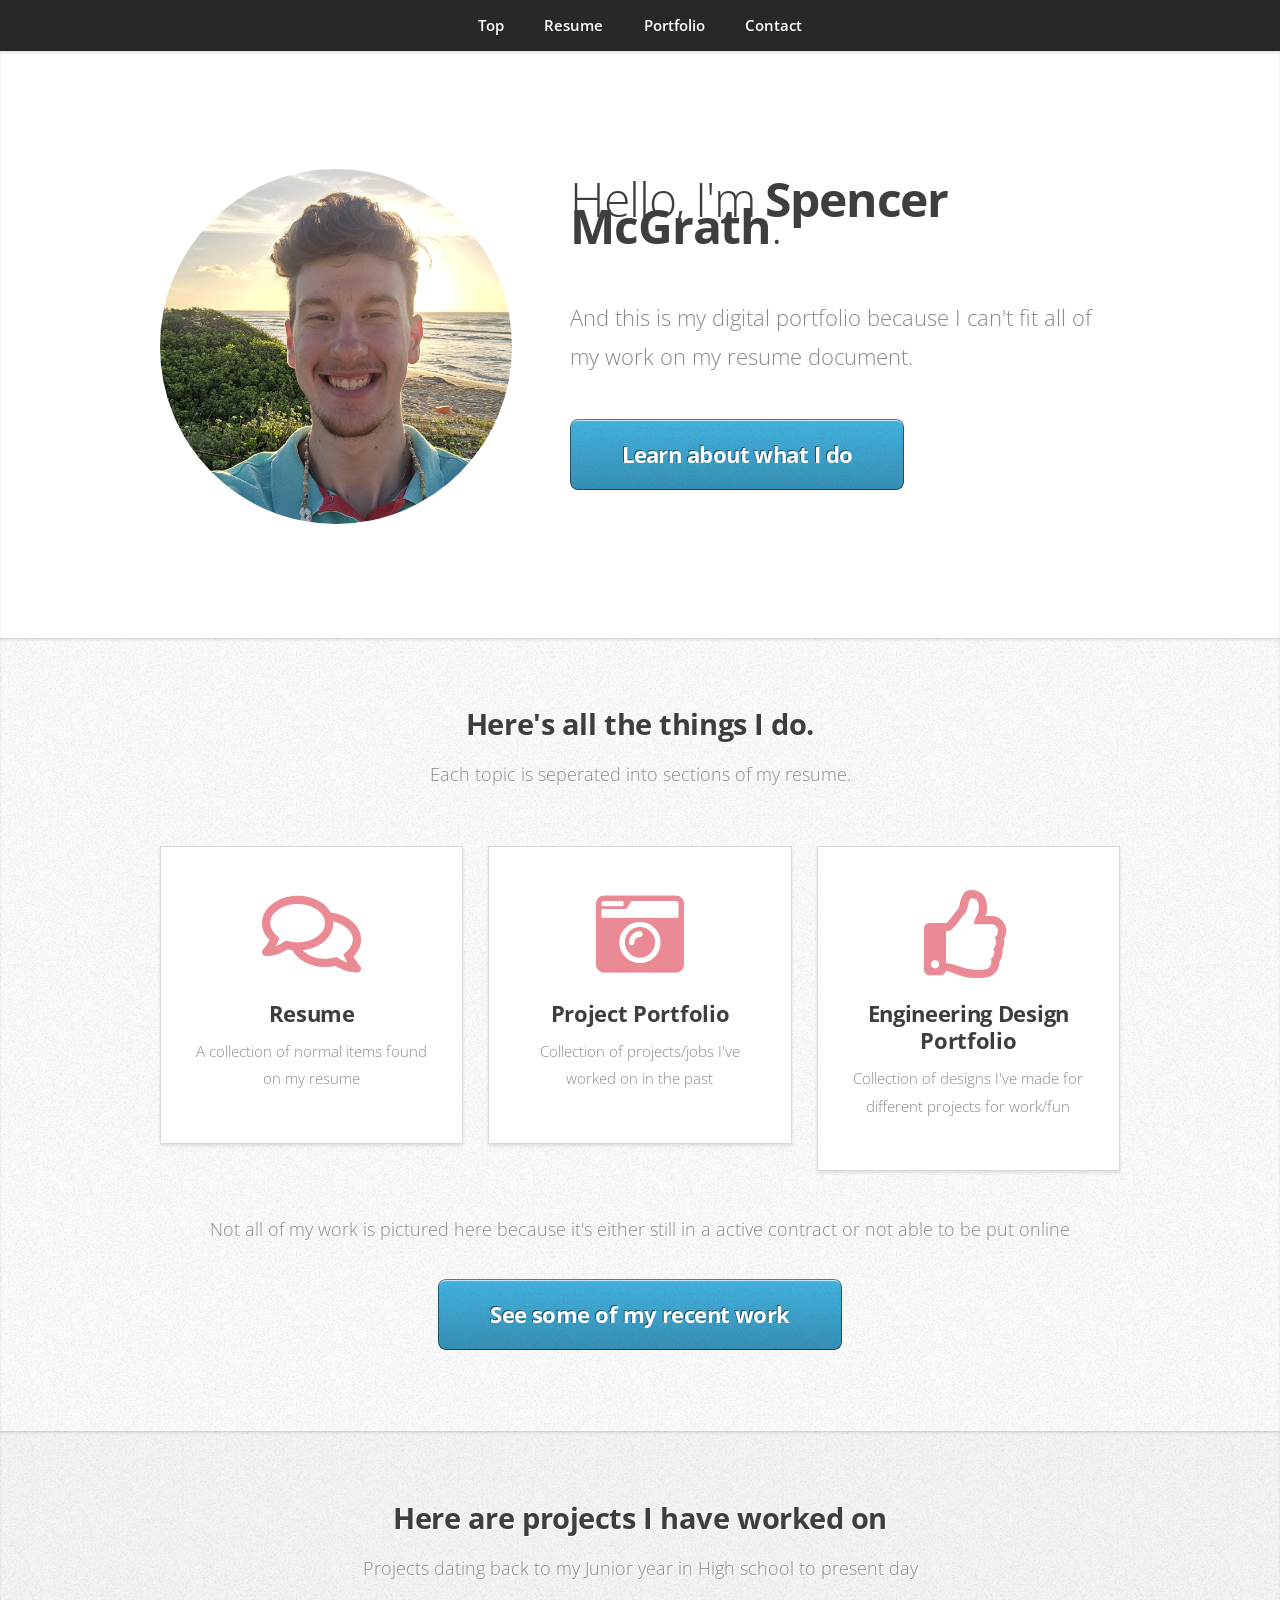
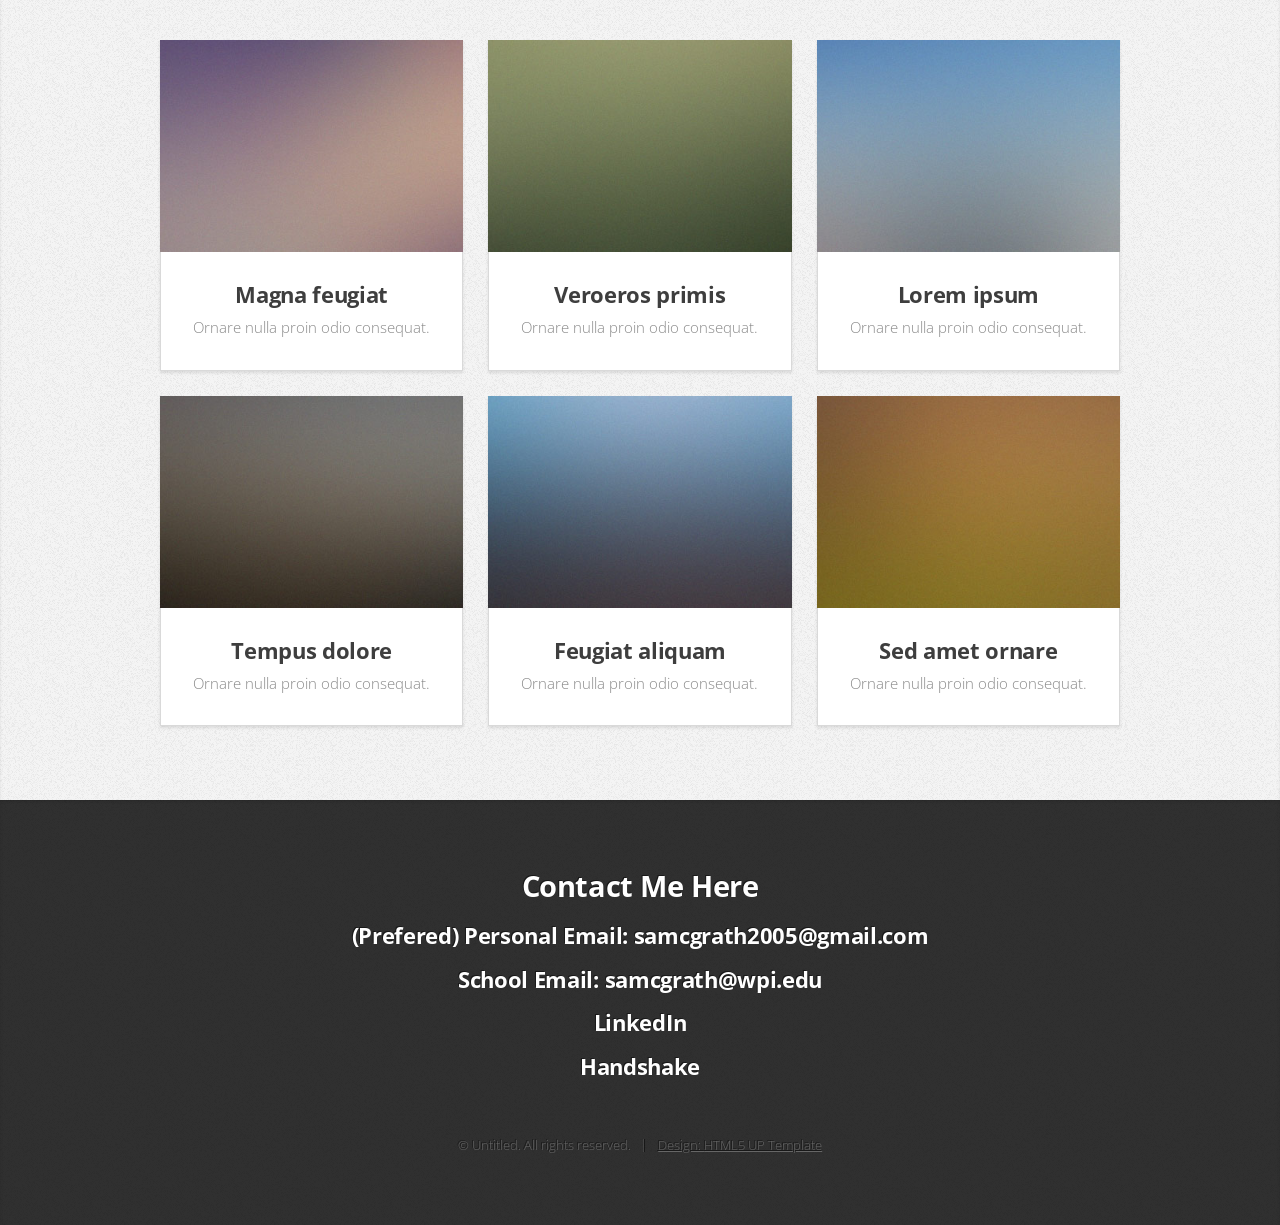
<file: index.html>
<!DOCTYPE HTML>
<!--
	Miniport by HTML5 UP
	html5up.net | @ajlkn
	Free for personal and commercial use under the CCA 3.0 license (html5up.net/license)
-->
<html>
	<head>
		<title>Spencer McGrath Portfolio</title>
		<meta charset="utf-8" />
		<meta name="viewport" content="width=device-width, initial-scale=1, user-scalable=no" />
		<link rel="stylesheet" href="assets/css/main.css" />
	</head>
	<body class="is-preload">

		<!-- Nav -->
			<nav id="nav">
				<ul class="container">
					<li><a href="#top">Top</a></li>
					<li><a href="docs/resume.html">Resume</a></li>
					<li><a href="docs/projects.html">Portfolio</a></li>
					<li><a href="#contact">Contact</a></li>
				</ul>
			</nav>

		<!-- Home -->
			<article id="top" class="wrapper style1">
				<div class="container">
					<div class="row">
						<div class="col-4 col-5-large col-12-medium">
							<span class="image featured"><img src="images/headshot.jpg" alt="" /></span>
						</div>
						<div class="col-8 col-7-large col-12-medium">
							<header>
								<h1>Hello, I'm <strong>Spencer McGrath</strong>.</h1>
							</header>
							<p>And this is my digital portfolio because I can't fit all of my work on my resume document.</p>
							<a href="#work" class="button large scrolly">Learn about what I do</a>
						</div>
					</div>
				</div>
			</article>

		<!-- Work -->
			<article id="work" class="wrapper style2">
				<div class="container">
					<header>
						<h2>Here's all the things I do.</h2>
						<p>Each topic is seperated into sections of my resume</section>.</p>
					</header>
					<div class="row aln-center">
						<div class="col-4 col-6-medium col-12-small">
							<section class="box style1">
								<span class="icon featured fa-comments"></span>
								<h3><a href="docs/resume.html">Resume</a></h3>
								<p>A collection of normal items found on my resume</p>
							</section>
						</div>
						<div class="col-4 col-6-medium col-12-small">
							<section class="box style1">
								<span class="icon solid featured fa-camera-retro"></span>
								<h3><a href="docs/projects.html">Project Portfolio</a></h3>
								<p>Collection of projects/jobs I've worked on in the past</p>
							</section>
						</div>
						<div class="col-4 col-6-medium col-12-small">
							<section class="box style1">
								<span class="icon featured fa-thumbs-up"></span>
								<h3><a href="docs/designs.html">Engineering Design Portfolio</a></h3>
								<p>Collection of designs I've made for different projects for work/fun</p>
							</section>
						</div>
					</div>
					<footer>
						<p>Not all of my work is pictured here because it's either still in a active contract or not able to be put online</p>
						<a href="#portfolio" class="button large scrolly">See some of my recent work</a>
					</footer>
				</div>
			</article>

		<!-- Portfolio -->
			
			<article id="portfolio" class="wrapper style3">
				<div class="container">
					<header>
						<h2>Here are projects I have worked on</h2>
						<p>Projects dating back to my Junior year in High school to present day</p>
					</header>
					<div class="row">
						<div class="col-4 col-6-medium col-12-small">
							<article class="box style2">
								<a href="#" class="image featured"><img src="images/pic01.jpg" alt="" /></a>
								<h3><a href="#">Magna feugiat</a></h3>
								<p>Ornare nulla proin odio consequat.</p>
							</article>
						</div>
						<div class="col-4 col-6-medium col-12-small">
							<article class="box style2">
								<a href="#" class="image featured"><img src="images/pic02.jpg" alt="" /></a>
								<h3><a href="#">Veroeros primis</a></h3>
								<p>Ornare nulla proin odio consequat.</p>
							</article>
						</div>
						<div class="col-4 col-6-medium col-12-small">
							<article class="box style2">
								<a href="#" class="image featured"><img src="images/pic03.jpg" alt="" /></a>
								<h3><a href="#">Lorem ipsum</a></h3>
								<p>Ornare nulla proin odio consequat.</p>
							</article>
						</div>
						<div class="col-4 col-6-medium col-12-small">
							<article class="box style2">
								<a href="#" class="image featured"><img src="images/pic04.jpg" alt="" /></a>
								<h3><a href="#">Tempus dolore</a></h3>
								<p>Ornare nulla proin odio consequat.</p>
							</article>
						</div>
						<div class="col-4 col-6-medium col-12-small">
							<article class="box style2">
								<a href="#" class="image featured"><img src="images/pic05.jpg" alt="" /></a>
								<h3><a href="#">Feugiat aliquam</a></h3>
								<p>Ornare nulla proin odio consequat.</p>
							</article>
						</div>
						<div class="col-4 col-6-medium col-12-small">
							<article class="box style2">
								<a href="#" class="image featured"><img src="images/pic06.jpg" alt="" /></a>
								<h3><a href="#">Sed amet ornare</a></h3>
								<p>Ornare nulla proin odio consequat.</p>
							</article>
						</div>
					</div>
				</div>
			</article>
		

		<!-- Contact -->
			<article id="contact" class="wrapper style4">
				<div class="container medium">
					<header>
						<h2>Contact Me Here</h2>
						<h3>(Prefered) Personal Email: <a href="mailto:samcgrath2005@gmail.com">samcgrath2005@gmail.com</h3>
						<h3>School Email: <a href="mailto:samcgrath@wpi.edu">samcgrath@wpi.edu</h3>
						<h3><a href="https://www.linkedin.com/in/spencer-mcgrath-bb4b75246/"> LinkedIn</h3>
						<h3>Handshake<a href="https://wpi.joinhandshake.com/profiles/spencermcgrath"></h3>
					</header>
					<!-- <div class="row">
						<div class="col-12">
							<form method="post" action="#">
								<div class="row">
									<div class="col-6 col-12-small">
										<input type="text" name="name" id="name" placeholder="Name" />
									</div>
									<div class="col-6 col-12-small">
										<input type="text" name="email" id="email" placeholder="Email" />
									</div>
									<div class="col-12">
										<input type="text" name="subject" id="subject" placeholder="Subject" />
									</div>
									<div class="col-12">
										<textarea name="message" id="message" placeholder="Message"></textarea>
									</div>
									<div class="col-12">
										<ul class="actions">
											<li><input type="submit" value="Send Message" /></li>
											<li><input type="reset" value="Clear Form" class="alt" /></li>
										</ul>
									</div>
								</div>
							</form>
						</div> -->
						<!-- <div class="col-12">
							<hr />
							<h3>Find me on ...</h3>
							<ul class="social">
								<li><a href="#" class="icon brands fa-twitter"><span class="label">Twitter</span></a></li>
								<li><a href="#" class="icon brands fa-facebook-f"><span class="label">Facebook</span></a></li>
								<li><a href="#" class="icon brands fa-dribbble"><span class="label">Dribbble</span></a></li>
								<li><a href="#" class="icon brands fa-linkedin-in"><span class="label">LinkedIn</span></a></li>
								<li><a href="#" class="icon brands fa-tumblr"><span class="label">Tumblr</span></a></li>
								<li><a href="#" class="icon brands fa-google-plus"><span class="label">Google+</span></a></li>
								<li><a href="#" class="icon brands fa-github"><span class="label">Github</span></a></li>
								<!--
								<li><a href="#" class="icon solid fa-rss"><span>RSS</span></a></li>
								<li><a href="#" class="icon brands fa-instagram"><span>Instagram</span></a></li>
								<li><a href="#" class="icon brands fa-foursquare"><span>Foursquare</span></a></li>
								<li><a href="#" class="icon brands fa-skype"><span>Skype</span></a></li>
								<li><a href="#" class="icon brands fa-soundcloud"><span>Soundcloud</span></a></li>
								<li><a href="#" class="icon brands fa-youtube"><span>YouTube</span></a></li>
								<li><a href="#" class="icon brands fa-blogger"><span>Blogger</span></a></li>
								<li><a href="#" class="icon brands fa-flickr"><span>Flickr</span></a></li>
								<li><a href="#" class="icon brands fa-vimeo"><span>Vimeo</span></a></li>
								 </ul>
							<hr />
						</div> --> 
					</div>
					<footer>
						<ul id="copyright">
							<li>&copy; Untitled. All rights reserved.</li><li>Design: <a href="http://html5up.net">HTML5 UP Template</a></li>
						</ul>
					</footer>
				</div>
			</article>

		<!-- Scripts -->
			<script src="assets/js/jquery.min.js"></script>
			<script src="assets/js/jquery.scrolly.min.js"></script>
			<script src="assets/js/browser.min.js"></script>
			<script src="assets/js/breakpoints.min.js"></script>
			<script src="assets/js/util.js"></script>
			<script src="assets/js/main.js"></script>

	</body>
</html>
</file>
<file: assets/css/main.css>
@import url("https://fonts.googleapis.com/css?family=Open+Sans:300,300italic,600,600italic,700");
@import url("fontawesome-all.min.css");

/*
	Miniport by HTML5 UP
	html5up.net | @ajlkn
	Free for personal and commercial use under the CCA 3.0 license (html5up.net/license)
*/

html, body, div, span, applet, object,
iframe, h1, h2, h3, h4, h5, h6, p, blockquote,
pre, a, abbr, acronym, address, big, cite,
code, del, dfn, em, img, ins, kbd, q, s, samp,
small, strike, strong, sub, sup, tt, var, b,
u, i, center, dl, dt, dd, ol, ul, li, fieldset,
form, label, legend, table, caption, tbody,
tfoot, thead, tr, th, td, article, aside,
canvas, details, embed, figure, figcaption,
footer, header, hgroup, menu, nav, output, ruby,
section, summary, time, mark, audio, video {
	margin: 0;
	padding: 0;
	border: 0;
	font-size: 100%;
	font: inherit;
	vertical-align: baseline;}

article, aside, details, figcaption, figure,
footer, header, hgroup, menu, nav, section {
	display: block;}

body {
	line-height: 1;
}

ol, ul {
	list-style: none;
}

blockquote, q {
	quotes: none;
}

	blockquote:before, blockquote:after, q:before, q:after {
		content: '';
		content: none;
	}

table {
	border-collapse: collapse;
	border-spacing: 0;
}

body {
	-webkit-text-size-adjust: none;
}

mark {
	background-color: transparent;
	color: inherit;
}

input::-moz-focus-inner {
	border: 0;
	padding: 0;
}

input, select, textarea {
	-moz-appearance: none;
	-webkit-appearance: none;
	-ms-appearance: none;
	appearance: none;
}

/* Basic */

	html {
		box-sizing: border-box;
	}

	*, *:before, *:after {
		box-sizing: inherit;
	}

	body {
		padding-top: 3.5em;
	}

		body.is-preload *, body.is-preload *:before, body.is-preload *:after {
			-moz-animation: none !important;
			-webkit-animation: none !important;
			-ms-animation: none !important;
			animation: none !important;
			-moz-transition: none !important;
			-webkit-transition: none !important;
			-ms-transition: none !important;
			transition: none !important;
		}

	body, input, textarea, select {
		font-family: 'Open Sans', sans-serif;
		line-height: 1.85em;
		color: #888;
		font-weight: 300;
		font-size: 13pt;
	}

	a {
		-moz-transition: color .2s ease-in-out;
		-webkit-transition: color .2s ease-in-out;
		-ms-transition: color .2s ease-in-out;
		transition: color .2s ease-in-out;
		color: #43B3E0;
		text-decoration: underline;
	}

		a:hover {
			color: #43bff0 !important;
		}

		a img {
			border: 0;
		}

	b, strong {
		font-weight: 600;
		color: #3e3e3e;
	}

	i, em {
		font-style: italic;
	}

	sub {
		position: relative;
		top: 0.5em;
		font-size: 0.8em;
	}

	sup {
		position: relative;
		top: -0.5em;
		font-size: 0.8em;
	}

	blockquote {
		border-left: solid 0.75em #eee;
		padding: 1em 0 1em 1.5em;
		font-style: italic;
	}

	h1, h2, h3, h4, h5, h6 {
		color: #3e3e3e;
		margin: 0 0 0.75em 0;
	}

	h1 a, h2 a, h3 a, h4 a, h5 a, h6 a {
		text-decoration: none;
		color: inherit;
	}

	h2, h3, h4, h5, h6 {
		font-weight: 700;
	}

	h1 {
		font-size: 3.25em;
		letter-spacing: -0.025em;
		font-weight: 300;
	}

		h1 strong {
			font-weight: 700;
		}

	h2 {
		font-size: 2em;
		letter-spacing: -0.015em;
	}

	h3 {
		font-size: 1.5em;
		letter-spacing: -0.015em;
	}

	em, i {
		font-style: italic;
	}

	br.clear {
		clear: both;
	}

	hr {
		border: 0;
		border-top: solid 1px #444;
		border-top-color: rgba(0, 0, 0, 0.35);
		box-shadow: 0px 1px 0px 0px rgba(255, 255, 255, 0.1);
		height: 1px;
		margin: 3em 0;
	}

	p, ul, ol, dl, table {
		margin-bottom: 2em;
	}

	header {
		margin: 0 0 3em 0;
	}

		header > p {
			font-size: 1.25em;
			margin: 0;
		}

	footer {
		margin: 3em 0 0 0;
	}

		footer > p {
			font-size: 1.25em;
		}

/* Container */

	.container {
		margin: 0 auto;
		max-width: calc(100% - 50px);
		width: 1200px;
	}

		.container.medium {
			width: 900px;
		}

		@media screen and (max-width: 1680px) {

			.container {
				width: 1200px;
			}

				.container.medium {
					width: 900px;
				}

		}

		@media screen and (max-width: 1280px) {

			.container {
				width: 960px;
			}

				.container.medium {
					width: 720px;
				}

		}

		@media screen and (max-width: 980px) {

			.container {
				width: 100%;
			}

				.container.medium {
					width: 75%;
				}

		}

		@media screen and (max-width: 736px) {

			.container {
				width: 100%;
				max-width: calc(100% - 30px);
			}

				.container.medium {
					width: 100%;
				}

		}

/* Row */

	.row {
		display: flex;
		flex-wrap: wrap;
		box-sizing: border-box;
		align-items: stretch;
	}

		.row > * {
			box-sizing: border-box;
		}

		.row.gtr-uniform > * > :last-child {
			margin-bottom: 0;
		}

		.row.aln-left {
			justify-content: flex-start;
		}

		.row.aln-center {
			justify-content: center;
		}

		.row.aln-right {
			justify-content: flex-end;
		}

		.row.aln-top {
			align-items: flex-start;
		}

		.row.aln-middle {
			align-items: center;
		}

		.row.aln-bottom {
			align-items: flex-end;
		}

		.row > .imp {
			order: -1;
		}

		.row > .col-1 {
			width: 8.33333%;
		}

		.row > .off-1 {
			margin-left: 8.33333%;
		}

		.row > .col-2 {
			width: 16.66667%;
		}

		.row > .off-2 {
			margin-left: 16.66667%;
		}

		.row > .col-3 {
			width: 25%;
		}

		.row > .off-3 {
			margin-left: 25%;
		}

		.row > .col-4 {
			width: 33.33333%;
		}

		.row > .off-4 {
			margin-left: 33.33333%;
		}

		.row > .col-5 {
			width: 41.66667%;
		}

		.row > .off-5 {
			margin-left: 41.66667%;
		}

		.row > .col-6 {
			width: 50%;
		}

		.row > .off-6 {
			margin-left: 50%;
		}

		.row > .col-7 {
			width: 58.33333%;
		}

		.row > .off-7 {
			margin-left: 58.33333%;
		}

		.row > .col-8 {
			width: 66.66667%;
		}

		.row > .off-8 {
			margin-left: 66.66667%;
		}

		.row > .col-9 {
			width: 75%;
		}

		.row > .off-9 {
			margin-left: 75%;
		}

		.row > .col-10 {
			width: 83.33333%;
		}

		.row > .off-10 {
			margin-left: 83.33333%;
		}

		.row > .col-11 {
			width: 91.66667%;
		}

		.row > .off-11 {
			margin-left: 91.66667%;
		}

		.row > .col-12 {
			width: 100%;
		}

		.row > .off-12 {
			margin-left: 100%;
		}

		.row.gtr-0 {
			margin-top: 0px;
			margin-left: 0px;
		}

			.row.gtr-0 > * {
				padding: 0px 0 0 0px;
			}

			.row.gtr-0.gtr-uniform {
				margin-top: 0px;
			}

				.row.gtr-0.gtr-uniform > * {
					padding-top: 0px;
				}

		.row.gtr-25 {
			margin-top: -6.25px;
			margin-left: -6.25px;
		}

			.row.gtr-25 > * {
				padding: 6.25px 0 0 6.25px;
			}

			.row.gtr-25.gtr-uniform {
				margin-top: -6.25px;
			}

				.row.gtr-25.gtr-uniform > * {
					padding-top: 6.25px;
				}

		.row.gtr-50 {
			margin-top: -12.5px;
			margin-left: -12.5px;
		}

			.row.gtr-50 > * {
				padding: 12.5px 0 0 12.5px;
			}

			.row.gtr-50.gtr-uniform {
				margin-top: -12.5px;
			}

				.row.gtr-50.gtr-uniform > * {
					padding-top: 12.5px;
				}

		.row {
			margin-top: -25px;
			margin-left: -25px;
		}

			.row > * {
				padding: 25px 0 0 25px;
			}

			.row.gtr-uniform {
				margin-top: -25px;
			}

				.row.gtr-uniform > * {
					padding-top: 25px;
				}

		.row.gtr-150 {
			margin-top: -37.5px;
			margin-left: -37.5px;
		}

			.row.gtr-150 > * {
				padding: 37.5px 0 0 37.5px;
			}

			.row.gtr-150.gtr-uniform {
				margin-top: -37.5px;
			}

				.row.gtr-150.gtr-uniform > * {
					padding-top: 37.5px;
				}

		.row.gtr-200 {
			margin-top: -50px;
			margin-left: -50px;
		}

			.row.gtr-200 > * {
				padding: 50px 0 0 50px;
			}

			.row.gtr-200.gtr-uniform {
				margin-top: -50px;
			}

				.row.gtr-200.gtr-uniform > * {
					padding-top: 50px;
				}

		@media screen and (max-width: 1680px) {

			.row {
				display: flex;
				flex-wrap: wrap;
				box-sizing: border-box;
				align-items: stretch;
			}

				.row > * {
					box-sizing: border-box;
				}

				.row.gtr-uniform > * > :last-child {
					margin-bottom: 0;
				}

				.row.aln-left {
					justify-content: flex-start;
				}

				.row.aln-center {
					justify-content: center;
				}

				.row.aln-right {
					justify-content: flex-end;
				}

				.row.aln-top {
					align-items: flex-start;
				}

				.row.aln-middle {
					align-items: center;
				}

				.row.aln-bottom {
					align-items: flex-end;
				}

				.row > .imp-xlarge {
					order: -1;
				}

				.row > .col-1-xlarge {
					width: 8.33333%;
				}

				.row > .off-1-xlarge {
					margin-left: 8.33333%;
				}

				.row > .col-2-xlarge {
					width: 16.66667%;
				}

				.row > .off-2-xlarge {
					margin-left: 16.66667%;
				}

				.row > .col-3-xlarge {
					width: 25%;
				}

				.row > .off-3-xlarge {
					margin-left: 25%;
				}

				.row > .col-4-xlarge {
					width: 33.33333%;
				}

				.row > .off-4-xlarge {
					margin-left: 33.33333%;
				}

				.row > .col-5-xlarge {
					width: 41.66667%;
				}

				.row > .off-5-xlarge {
					margin-left: 41.66667%;
				}

				.row > .col-6-xlarge {
					width: 50%;
				}

				.row > .off-6-xlarge {
					margin-left: 50%;
				}

				.row > .col-7-xlarge {
					width: 58.33333%;
				}

				.row > .off-7-xlarge {
					margin-left: 58.33333%;
				}

				.row > .col-8-xlarge {
					width: 66.66667%;
				}

				.row > .off-8-xlarge {
					margin-left: 66.66667%;
				}

				.row > .col-9-xlarge {
					width: 75%;
				}

				.row > .off-9-xlarge {
					margin-left: 75%;
				}

				.row > .col-10-xlarge {
					width: 83.33333%;
				}

				.row > .off-10-xlarge {
					margin-left: 83.33333%;
				}

				.row > .col-11-xlarge {
					width: 91.66667%;
				}

				.row > .off-11-xlarge {
					margin-left: 91.66667%;
				}

				.row > .col-12-xlarge {
					width: 100%;
				}

				.row > .off-12-xlarge {
					margin-left: 100%;
				}

				.row.gtr-0 {
					margin-top: 0px;
					margin-left: 0px;
				}

					.row.gtr-0 > * {
						padding: 0px 0 0 0px;
					}

					.row.gtr-0.gtr-uniform {
						margin-top: 0px;
					}

						.row.gtr-0.gtr-uniform > * {
							padding-top: 0px;
						}

				.row.gtr-25 {
					margin-top: -6.25px;
					margin-left: -6.25px;
				}

					.row.gtr-25 > * {
						padding: 6.25px 0 0 6.25px;
					}

					.row.gtr-25.gtr-uniform {
						margin-top: -6.25px;
					}

						.row.gtr-25.gtr-uniform > * {
							padding-top: 6.25px;
						}

				.row.gtr-50 {
					margin-top: -12.5px;
					margin-left: -12.5px;
				}

					.row.gtr-50 > * {
						padding: 12.5px 0 0 12.5px;
					}

					.row.gtr-50.gtr-uniform {
						margin-top: -12.5px;
					}

						.row.gtr-50.gtr-uniform > * {
							padding-top: 12.5px;
						}

				.row {
					margin-top: -25px;
					margin-left: -25px;
				}

					.row > * {
						padding: 25px 0 0 25px;
					}

					.row.gtr-uniform {
						margin-top: -25px;
					}

						.row.gtr-uniform > * {
							padding-top: 25px;
						}

				.row.gtr-150 {
					margin-top: -37.5px;
					margin-left: -37.5px;
				}

					.row.gtr-150 > * {
						padding: 37.5px 0 0 37.5px;
					}

					.row.gtr-150.gtr-uniform {
						margin-top: -37.5px;
					}

						.row.gtr-150.gtr-uniform > * {
							padding-top: 37.5px;
						}

				.row.gtr-200 {
					margin-top: -50px;
					margin-left: -50px;
				}

					.row.gtr-200 > * {
						padding: 50px 0 0 50px;
					}

					.row.gtr-200.gtr-uniform {
						margin-top: -50px;
					}

						.row.gtr-200.gtr-uniform > * {
							padding-top: 50px;
						}

		}

		@media screen and (max-width: 1280px) {

			.row {
				display: flex;
				flex-wrap: wrap;
				box-sizing: border-box;
				align-items: stretch;
			}

				.row > * {
					box-sizing: border-box;
				}

				.row.gtr-uniform > * > :last-child {
					margin-bottom: 0;
				}

				.row.aln-left {
					justify-content: flex-start;
				}

				.row.aln-center {
					justify-content: center;
				}

				.row.aln-right {
					justify-content: flex-end;
				}

				.row.aln-top {
					align-items: flex-start;
				}

				.row.aln-middle {
					align-items: center;
				}

				.row.aln-bottom {
					align-items: flex-end;
				}

				.row > .imp-large {
					order: -1;
				}

				.row > .col-1-large {
					width: 8.33333%;
				}

				.row > .off-1-large {
					margin-left: 8.33333%;
				}

				.row > .col-2-large {
					width: 16.66667%;
				}

				.row > .off-2-large {
					margin-left: 16.66667%;
				}

				.row > .col-3-large {
					width: 25%;
				}

				.row > .off-3-large {
					margin-left: 25%;
				}

				.row > .col-4-large {
					width: 33.33333%;
				}

				.row > .off-4-large {
					margin-left: 33.33333%;
				}

				.row > .col-5-large {
					width: 41.66667%;
				}

				.row > .off-5-large {
					margin-left: 41.66667%;
				}

				.row > .col-6-large {
					width: 50%;
				}

				.row > .off-6-large {
					margin-left: 50%;
				}

				.row > .col-7-large {
					width: 58.33333%;
				}

				.row > .off-7-large {
					margin-left: 58.33333%;
				}

				.row > .col-8-large {
					width: 66.66667%;
				}

				.row > .off-8-large {
					margin-left: 66.66667%;
				}

				.row > .col-9-large {
					width: 75%;
				}

				.row > .off-9-large {
					margin-left: 75%;
				}

				.row > .col-10-large {
					width: 83.33333%;
				}

				.row > .off-10-large {
					margin-left: 83.33333%;
				}

				.row > .col-11-large {
					width: 91.66667%;
				}

				.row > .off-11-large {
					margin-left: 91.66667%;
				}

				.row > .col-12-large {
					width: 100%;
				}

				.row > .off-12-large {
					margin-left: 100%;
				}

				.row.gtr-0 {
					margin-top: 0px;
					margin-left: 0px;
				}

					.row.gtr-0 > * {
						padding: 0px 0 0 0px;
					}

					.row.gtr-0.gtr-uniform {
						margin-top: 0px;
					}

						.row.gtr-0.gtr-uniform > * {
							padding-top: 0px;
						}

				.row.gtr-25 {
					margin-top: -6.25px;
					margin-left: -6.25px;
				}

					.row.gtr-25 > * {
						padding: 6.25px 0 0 6.25px;
					}

					.row.gtr-25.gtr-uniform {
						margin-top: -6.25px;
					}

						.row.gtr-25.gtr-uniform > * {
							padding-top: 6.25px;
						}

				.row.gtr-50 {
					margin-top: -12.5px;
					margin-left: -12.5px;
				}

					.row.gtr-50 > * {
						padding: 12.5px 0 0 12.5px;
					}

					.row.gtr-50.gtr-uniform {
						margin-top: -12.5px;
					}

						.row.gtr-50.gtr-uniform > * {
							padding-top: 12.5px;
						}

				.row {
					margin-top: -25px;
					margin-left: -25px;
				}

					.row > * {
						padding: 25px 0 0 25px;
					}

					.row.gtr-uniform {
						margin-top: -25px;
					}

						.row.gtr-uniform > * {
							padding-top: 25px;
						}

				.row.gtr-150 {
					margin-top: -37.5px;
					margin-left: -37.5px;
				}

					.row.gtr-150 > * {
						padding: 37.5px 0 0 37.5px;
					}

					.row.gtr-150.gtr-uniform {
						margin-top: -37.5px;
					}

						.row.gtr-150.gtr-uniform > * {
							padding-top: 37.5px;
						}

				.row.gtr-200 {
					margin-top: -50px;
					margin-left: -50px;
				}

					.row.gtr-200 > * {
						padding: 50px 0 0 50px;
					}

					.row.gtr-200.gtr-uniform {
						margin-top: -50px;
					}

						.row.gtr-200.gtr-uniform > * {
							padding-top: 50px;
						}

		}

		@media screen and (max-width: 980px) {

			.row {
				display: flex;
				flex-wrap: wrap;
				box-sizing: border-box;
				align-items: stretch;
			}

				.row > * {
					box-sizing: border-box;
				}

				.row.gtr-uniform > * > :last-child {
					margin-bottom: 0;
				}

				.row.aln-left {
					justify-content: flex-start;
				}

				.row.aln-center {
					justify-content: center;
				}

				.row.aln-right {
					justify-content: flex-end;
				}

				.row.aln-top {
					align-items: flex-start;
				}

				.row.aln-middle {
					align-items: center;
				}

				.row.aln-bottom {
					align-items: flex-end;
				}

				.row > .imp-medium {
					order: -1;
				}

				.row > .col-1-medium {
					width: 8.33333%;
				}

				.row > .off-1-medium {
					margin-left: 8.33333%;
				}

				.row > .col-2-medium {
					width: 16.66667%;
				}

				.row > .off-2-medium {
					margin-left: 16.66667%;
				}

				.row > .col-3-medium {
					width: 25%;
				}

				.row > .off-3-medium {
					margin-left: 25%;
				}

				.row > .col-4-medium {
					width: 33.33333%;
				}

				.row > .off-4-medium {
					margin-left: 33.33333%;
				}

				.row > .col-5-medium {
					width: 41.66667%;
				}

				.row > .off-5-medium {
					margin-left: 41.66667%;
				}

				.row > .col-6-medium {
					width: 50%;
				}

				.row > .off-6-medium {
					margin-left: 50%;
				}

				.row > .col-7-medium {
					width: 58.33333%;
				}

				.row > .off-7-medium {
					margin-left: 58.33333%;
				}

				.row > .col-8-medium {
					width: 66.66667%;
				}

				.row > .off-8-medium {
					margin-left: 66.66667%;
				}

				.row > .col-9-medium {
					width: 75%;
				}

				.row > .off-9-medium {
					margin-left: 75%;
				}

				.row > .col-10-medium {
					width: 83.33333%;
				}

				.row > .off-10-medium {
					margin-left: 83.33333%;
				}

				.row > .col-11-medium {
					width: 91.66667%;
				}

				.row > .off-11-medium {
					margin-left: 91.66667%;
				}

				.row > .col-12-medium {
					width: 100%;
				}

				.row > .off-12-medium {
					margin-left: 100%;
				}

				.row.gtr-0 {
					margin-top: 0px;
					margin-left: 0px;
				}

					.row.gtr-0 > * {
						padding: 0px 0 0 0px;
					}

					.row.gtr-0.gtr-uniform {
						margin-top: 0px;
					}

						.row.gtr-0.gtr-uniform > * {
							padding-top: 0px;
						}

				.row.gtr-25 {
					margin-top: -6.25px;
					margin-left: -6.25px;
				}

					.row.gtr-25 > * {
						padding: 6.25px 0 0 6.25px;
					}

					.row.gtr-25.gtr-uniform {
						margin-top: -6.25px;
					}

						.row.gtr-25.gtr-uniform > * {
							padding-top: 6.25px;
						}

				.row.gtr-50 {
					margin-top: -12.5px;
					margin-left: -12.5px;
				}

					.row.gtr-50 > * {
						padding: 12.5px 0 0 12.5px;
					}

					.row.gtr-50.gtr-uniform {
						margin-top: -12.5px;
					}

						.row.gtr-50.gtr-uniform > * {
							padding-top: 12.5px;
						}

				.row {
					margin-top: -25px;
					margin-left: -25px;
				}

					.row > * {
						padding: 25px 0 0 25px;
					}

					.row.gtr-uniform {
						margin-top: -25px;
					}

						.row.gtr-uniform > * {
							padding-top: 25px;
						}

				.row.gtr-150 {
					margin-top: -37.5px;
					margin-left: -37.5px;
				}

					.row.gtr-150 > * {
						padding: 37.5px 0 0 37.5px;
					}

					.row.gtr-150.gtr-uniform {
						margin-top: -37.5px;
					}

						.row.gtr-150.gtr-uniform > * {
							padding-top: 37.5px;
						}

				.row.gtr-200 {
					margin-top: -50px;
					margin-left: -50px;
				}

					.row.gtr-200 > * {
						padding: 50px 0 0 50px;
					}

					.row.gtr-200.gtr-uniform {
						margin-top: -50px;
					}

						.row.gtr-200.gtr-uniform > * {
							padding-top: 50px;
						}

		}

		@media screen and (max-width: 736px) {

			.row {
				display: flex;
				flex-wrap: wrap;
				box-sizing: border-box;
				align-items: stretch;
			}

				.row > * {
					box-sizing: border-box;
				}

				.row.gtr-uniform > * > :last-child {
					margin-bottom: 0;
				}

				.row.aln-left {
					justify-content: flex-start;
				}

				.row.aln-center {
					justify-content: center;
				}

				.row.aln-right {
					justify-content: flex-end;
				}

				.row.aln-top {
					align-items: flex-start;
				}

				.row.aln-middle {
					align-items: center;
				}

				.row.aln-bottom {
					align-items: flex-end;
				}

				.row > .imp-small {
					order: -1;
				}

				.row > .col-1-small {
					width: 8.33333%;
				}

				.row > .off-1-small {
					margin-left: 8.33333%;
				}

				.row > .col-2-small {
					width: 16.66667%;
				}

				.row > .off-2-small {
					margin-left: 16.66667%;
				}

				.row > .col-3-small {
					width: 25%;
				}

				.row > .off-3-small {
					margin-left: 25%;
				}

				.row > .col-4-small {
					width: 33.33333%;
				}

				.row > .off-4-small {
					margin-left: 33.33333%;
				}

				.row > .col-5-small {
					width: 41.66667%;
				}

				.row > .off-5-small {
					margin-left: 41.66667%;
				}

				.row > .col-6-small {
					width: 50%;
				}

				.row > .off-6-small {
					margin-left: 50%;
				}

				.row > .col-7-small {
					width: 58.33333%;
				}

				.row > .off-7-small {
					margin-left: 58.33333%;
				}

				.row > .col-8-small {
					width: 66.66667%;
				}

				.row > .off-8-small {
					margin-left: 66.66667%;
				}

				.row > .col-9-small {
					width: 75%;
				}

				.row > .off-9-small {
					margin-left: 75%;
				}

				.row > .col-10-small {
					width: 83.33333%;
				}

				.row > .off-10-small {
					margin-left: 83.33333%;
				}

				.row > .col-11-small {
					width: 91.66667%;
				}

				.row > .off-11-small {
					margin-left: 91.66667%;
				}

				.row > .col-12-small {
					width: 100%;
				}

				.row > .off-12-small {
					margin-left: 100%;
				}

				.row.gtr-0 {
					margin-top: 0px;
					margin-left: 0px;
				}

					.row.gtr-0 > * {
						padding: 0px 0 0 0px;
					}

					.row.gtr-0.gtr-uniform {
						margin-top: 0px;
					}

						.row.gtr-0.gtr-uniform > * {
							padding-top: 0px;
						}

				.row.gtr-25 {
					margin-top: -3.75px;
					margin-left: -3.75px;
				}

					.row.gtr-25 > * {
						padding: 3.75px 0 0 3.75px;
					}

					.row.gtr-25.gtr-uniform {
						margin-top: -3.75px;
					}

						.row.gtr-25.gtr-uniform > * {
							padding-top: 3.75px;
						}

				.row.gtr-50 {
					margin-top: -7.5px;
					margin-left: -7.5px;
				}

					.row.gtr-50 > * {
						padding: 7.5px 0 0 7.5px;
					}

					.row.gtr-50.gtr-uniform {
						margin-top: -7.5px;
					}

						.row.gtr-50.gtr-uniform > * {
							padding-top: 7.5px;
						}

				.row {
					margin-top: -15px;
					margin-left: -15px;
				}

					.row > * {
						padding: 15px 0 0 15px;
					}

					.row.gtr-uniform {
						margin-top: -15px;
					}

						.row.gtr-uniform > * {
							padding-top: 15px;
						}

				.row.gtr-150 {
					margin-top: -22.5px;
					margin-left: -22.5px;
				}

					.row.gtr-150 > * {
						padding: 22.5px 0 0 22.5px;
					}

					.row.gtr-150.gtr-uniform {
						margin-top: -22.5px;
					}

						.row.gtr-150.gtr-uniform > * {
							padding-top: 22.5px;
						}

				.row.gtr-200 {
					margin-top: -30px;
					margin-left: -30px;
				}

					.row.gtr-200 > * {
						padding: 30px 0 0 30px;
					}

					.row.gtr-200.gtr-uniform {
						margin-top: -30px;
					}

						.row.gtr-200.gtr-uniform > * {
							padding-top: 30px;
						}

		}

/* Form */

	form label {
		color: #3e3e3e;
		font-weight: 700;
		display: block;
		margin: 0 0 0.5em 0;
	}

	form input[type=text],
	form input[type=email],
	form input[type=password],
	form select,
	form textarea {
		-moz-transition: background .2s ease-in-out, box-shadow .2s ease-in-out;
		-webkit-transition: background .2s ease-in-out, box-shadow .2s ease-in-out;
		-ms-transition: background .2s ease-in-out, box-shadow .2s ease-in-out;
		transition: background .2s ease-in-out, box-shadow .2s ease-in-out;
		-webkit-appearance: none;
		display: block;
		border: 0;
		padding: 0.75em;
		font-size: 1em;
		border-radius: 8px;
		border: solid 1px #ddd;
		background: #fff;
		color: #bbb;
		box-shadow: inset 0px 2px 3px 1px rgba(0, 0, 0, 0.05), 0px 1px 0px 0px rgba(255, 255, 255, 0.025);
		width: 100%;
	}

		form input[type=text]:focus,
		form input[type=email]:focus,
		form input[type=password]:focus,
		form select:focus,
		form textarea:focus {
			background: #fafafa;
			box-shadow: inset 0px 2px 5px 0px rgba(0, 0, 0, 0.05), 0px 1px 0px 0px rgba(255, 255, 255, 0.025), inset 0px 0px 2px 1px #43bff0;
		}

	form textarea {
		height: 15em;
	}

	form .actions:last-child {
		margin-bottom: 0;
	}

	form ::-webkit-input-placeholder {
		color: #555 !important;
	}

	form :-moz-placeholder {
		color: #555 !important;
	}

	form ::-moz-placeholder {
		color: #555 !important;
	}

	form :-ms-input-placeholder {
		color: #555 !important;
	}

	form ::-moz-focus-inner {
		border: 0;
	}

/* Tables */

	table {
		width: 100%;
	}

		table.default {
			width: 100%;
		}

			table.default tr {
				border-top: solid 1px #eee;
			}

				table.default tr:first-child {
					border-top: 0;
				}

			table.default td {
				padding: 0.5em 1em 0.5em 1em;
			}

			table.default th {
				text-align: left;
				padding: 0.5em 1em 0.5em 1em;
				font-weight: 600;
				margin: 0 0 1em 0;
			}

			table.default thead {
				background: #4f4f4f;
				color: #fff;
			}

/* Section/Article */

	section, article {
		margin-bottom: 3em;
	}

	section > :last-child,
	article > :last-child,
	section:last-child,
	article:last-child {
		margin-bottom: 0;
	}

/* Image */

	.image {
		display: inline-block;
		position: relative;
	}

		.image img {
			display: block;
			width: 100%;
		}

		.image.fit {
			display: block;
			width: 190%;
		}

		.image.featured {
			display: block;
			width: 100%;
			margin: 0 2em 2em 0;
		}

		.image.left {
			float: left;
			margin: 0 2em 2em 0;
		}

		.image.centered {
			display: block;
			margin: 2em 0 2em 0;
		}

			.image.centered img {
				margin: 0 auto;
				width: auto;
			}

/* Button */

	input[type="button"],
	input[type="submit"],
	input[type="reset"],
	button,
	.button {
		background-image: url("images/bg.png"), -moz-linear-gradient(top, rgba(0, 0, 0, 0), rgba(0, 0, 0, 0.2));
		background-image: url("images/bg.png"), -webkit-linear-gradient(top, rgba(0, 0, 0, 0), rgba(0, 0, 0, 0.2));
		background-image: url("images/bg.png"), -ms-linear-gradient(top, rgba(0, 0, 0, 0), rgba(0, 0, 0, 0.2));
		background-image: url("images/bg.png"), linear-gradient(top, rgba(0, 0, 0, 0), rgba(0, 0, 0, 0.2));
		-moz-transition: background-color .2s ease-in-out;
		-webkit-transition: background-color .2s ease-in-out;
		-ms-transition: background-color .2s ease-in-out;
		transition: background-color .2s ease-in-out;
		-webkit-appearance: none;
		position: relative;
		display: inline-block;
		color: #fff !important;
		text-decoration: none;
		font-weight: 700;
		border: 0;
		outline: 0;
		cursor: pointer;
		border-radius: 8px;
		text-shadow: -1px -1px 0.5px rgba(0, 0, 0, 0.5);
		overflow: hidden;
		box-shadow: inset 0px 0px 0px 1px rgba(0, 0, 0, 0.5), inset 0px 2px 1px 0px rgba(255, 255, 255, 0.75);
		background-color: #43B3E0;
		padding: 1em 2.35em 1em 2.35em;
		font-size: 1.1em;
		max-width: 24em;
	}

		input[type="button"]:hover,
		input[type="submit"]:hover,
		input[type="reset"]:hover,
		button:hover,
		.button:hover {
			background-color: #43bff0;
			color: #fff !important;
		}

		input[type="button"]:active,
		input[type="submit"]:active,
		input[type="reset"]:active,
		button:active,
		.button:active {
			background-color: #3BA8D3;
			top: 1px;
		}

		input[type="button"].large,
		input[type="submit"].large,
		input[type="reset"].large,
		button.large,
		.button.large {
			font-size: 1.5em;
			letter-spacing: -0.025em;
		}

		input[type="button"].alt,
		input[type="submit"].alt,
		input[type="reset"].alt,
		button.alt,
		.button.alt {
			background-color: #444;
			box-shadow: inset 0px 0px 0px 1px #242424, inset 0px 2px 1px 0px rgba(255, 255, 255, 0.2);
		}

			input[type="button"].alt:hover,
			input[type="submit"].alt:hover,
			input[type="reset"].alt:hover,
			button.alt:hover,
			.button.alt:hover {
				background-color: #4f4f4f;
				color: #fff !important;
			}

			input[type="button"].alt:active,
			input[type="submit"].alt:active,
			input[type="reset"].alt:active,
			button.alt:active,
			.button.alt:active {
				background-color: #3f3f3f;
			}

/* List */

	ul {
		list-style: disc;
		padding-left: 1em;
	}

		ul li {
			padding-left: 0.5em;
		}

	ol {
		list-style: decimal;
		padding-left: 1.25em;
	}

		ol li {
			padding-left: 0.25em;
		}

/* Social */

	ul.social {
		cursor: default;
		margin: 0;
		list-style: none;
		padding-left: 0;
	}

		ul.social li {
			position: relative;
			display: inline-block;
			margin: 0.25em;
			top: 0;
			padding-left: 0;
		}

			ul.social li a {
				-moz-transition: top .2s ease-in-out;
				-webkit-transition: top .2s ease-in-out;
				-ms-transition: top .2s ease-in-out;
				transition: top .2s ease-in-out;
				display: block;
				width: 48px;
				height: 48px;
				border-radius: 6px;
				top: 0;
				position: relative;
			}

				ul.social li a:before {
					background-image: url("images/bg.png"), -moz-linear-gradient(top, rgba(0, 0, 0, 0), rgba(0, 0, 0, 0.2));
					background-image: url("images/bg.png"), -webkit-linear-gradient(top, rgba(0, 0, 0, 0), rgba(0, 0, 0, 0.2));
					background-image: url("images/bg.png"), -ms-linear-gradient(top, rgba(0, 0, 0, 0), rgba(0, 0, 0, 0.2));
					background-image: url("images/bg.png"), linear-gradient(top, rgba(0, 0, 0, 0), rgba(0, 0, 0, 0.2));
					-moz-transition: background-color .2s ease-in-out;
					-webkit-transition: background-color .2s ease-in-out;
					-ms-transition: background-color .2s ease-in-out;
					transition: background-color .2s ease-in-out;
					background-color: #444;
					border-radius: 6px;
					box-shadow: inset 0px 0px 0px 1px #282828, inset 0px 2px 1px 0px rgba(255, 255, 255, 0.1);
					color: #2E2E2E !important;
					display: block;
					font-size: 26px;
					height: 48px;
					line-height: 48px;
					text-align: center;
					outline: 0;
					overflow: hidden;
					text-shadow: 1px 1px 0px rgba(255, 255, 255, 0.1);
					width: 48px;
				}

				ul.social li a.fa-twitter {
					background-color: #2DAAE4;
				}

				ul.social li a.fa-facebook-f {
					background-color: #3C5A98;
				}

				ul.social li a.fa-dribbble {
					background-color: #C4376B;
				}

				ul.social li a.fa-linkedin-in {
					background-color: #006599;
				}

				ul.social li a.fa-tumblr {
					background-color: #51718A;
				}

				ul.social li a.fa-google-plus {
					background-color: #DA2713;
				}

				ul.social li a.fa-github {
					background-color: #FAFAFA;
				}

				ul.social li a.fa-rss {
					background-color: #F2600B;
				}

				ul.social li a.fa-instagram {
					background-color: #E0D7C8;
				}

				ul.social li a.fa-foursquare {
					background-color: #39A3D4;
				}

				ul.social li a.fa-skype {
					background-color: #10BEF1;
				}

				ul.social li a.fa-soundcloud {
					background-color: #FE5419;
				}

				ul.social li a.fa-youtube {
					background-color: #BF2E25;
				}

				ul.social li a.fa-blogger {
					background-color: #FF6501;
				}

				ul.social li a.fa-flickr {
					background-color: #0062DB;
				}

				ul.social li a.fa-vimeo {
					background-color: #4C8AB0;
				}

				ul.social li a:hover {
					top: -5px;
				}

					ul.social li a:hover:before {
						background-color: transparent;
					}

/* Actions */

	ul.actions {
		list-style: none;
		padding-left: 0;
	}

		ul.actions li {
			display: inline-block;
			margin: 0 0 0 1em;
			padding-left: 0;
		}

			ul.actions li:first-child {
				margin-left: 0;
			}

/* Box */

	.box {
		background: #fff;
		box-shadow: inset 0px 0px 0px 1px rgba(0, 0, 0, 0.15), 0px 2px 3px 0px rgba(0, 0, 0, 0.1);
		text-align: center;
		padding: 2em;
	}

		.box.style1 {
			padding: 3em 2em 3.5em 2em;
		}

			.box.style1 h3 {
				margin-bottom: 0.5em;
			}

		.box.style2 h3 {
			margin-bottom: 0.25em;
		}

		.box.style2 .image {
			position: relative;
			left: 2em;
			top: 2em;
			margin: -4em 0 4em -4em;
			width: auto;
		}

/* Icons */

	.icon {
		text-decoration: none;
		text-decoration: none;
	}

		.icon:before {
			-moz-osx-font-smoothing: grayscale;
			-webkit-font-smoothing: antialiased;
			display: inline-block;
			font-style: normal;
			font-variant: normal;
			text-rendering: auto;
			line-height: 1;
			text-transform: none !important;
			font-family: 'Font Awesome 5 Free';
			font-weight: 400;
		}

		.icon:before {
			font-size: 1.25em;
		}

		.icon > .label {
			display: none;
		}

		.icon.solid:before {
			font-weight: 900;
		}

		.icon.brands:before {
			font-family: 'Font Awesome 5 Brands';
		}

		.icon.featured {
			color: #EA8A95;
			display: block;
			margin: 0 0 1.5em 0;
			cursor: default;
		}

			.icon.featured:before {
				font-size: 6em;
			}

/* Wrappers */

	.wrapper {
		background-image: url("images/bg.png");
		box-shadow: inset 0px 1px 0px 0px rgba(0, 0, 0, 0.05), inset 0px 2px 3px 0px rgba(0, 0, 0, 0.1);
		padding: 8em 0 8em 0;
		text-align: center;
	}

		.wrapper.style1 {
			background-image: none;
			background-color: #fff;
		}

		.wrapper.style2 {
			background-color: #fafafa;
			text-shadow: 1px 1px 0px #fff;
		}

		.wrapper.style3 {
			background-color: #f4f4f4;
			text-shadow: 1px 1px 0px #fff;
		}

		.wrapper.style4 {
			background-color: #303030;
			color: #999;
			text-shadow: -1px -1px 0px #181818;
		}

			.wrapper.style4 h1, .wrapper.style4 h2, .wrapper.style4 h3, .wrapper.style4 h4, .wrapper.style4 h5, .wrapper.style4 h6 {
				color: #fff;
			}

			.wrapper.style4 form input[type=text],
			.wrapper.style4 form input[type=password],
			.wrapper.style4 form select,
			.wrapper.style4 form textarea {
				border: none;
				background: #282828;
			}

				.wrapper.style4 form input[type=text]:focus,
				.wrapper.style4 form input[type=password]:focus,
				.wrapper.style4 form select:focus,
				.wrapper.style4 form textarea:focus {
					background: #252525;
				}

/* Nav */

	#nav {
		background-color: #282828;
		text-align: center;
		position: fixed;
		left: 0;
		top: 0;
		width: 100%;
		z-index: 10000;
		cursor: default;
		height: 3.5em;
		line-height: 3.5em;
	}

		#nav ul {
			margin-bottom: 0;
			list-style: none;
			padding-left: 0;
		}

		#nav li {
			display: inline-block;
			padding-left: 0;
		}

		#nav a {
			-moz-transition: background-color .2s ease-in-out;
			-webkit-transition: background-color .2s ease-in-out;
			-ms-transition: background-color .2s ease-in-out;
			transition: background-color .2s ease-in-out;
			position: relative;
			display: block;
			color: #fff;
			text-decoration: none;
			outline: 0;
			font-weight: 600;
			border-radius: 8px;
			color: #fff;
			height: 2.5em;
			line-height: 2.5em;
			padding: 0 1.25em;
		}

			#nav a:hover {
				color: #fff !important;
				background: #383838;
			}

			#nav a.active {
				background: #484848;
			}

				#nav a.active:before {
					content: '';
					display: block;
					position: absolute;
					bottom: -0.6em;
					left: 50%;
					margin-left: -0.75em;
					border-left: solid 0.75em transparent;
					border-right: solid 0.75em transparent;
					border-top: solid 0.6em #282828;
				}

/* Articles */

	body > article {
		margin-bottom: 0;
	}

	#top {
		padding: 10em 0 10em 0;
		text-align: left;
	}

		#top .image {
			border-radius: 100%;
			width: 20em;
			height: 20em;
			margin: 0;
		}

			#top .image img {
				border-radius: 100%;
			}

		#top h1 {
			margin-top: 0.35em;
		}

		#top p {
			font-size: 1.5em;
			line-height: 1.75em;
		}

			#top p a {
				color: inherit;
			}

	#contact footer {
		font-size: 0.9em;
	}

/* Copyright */

	#copyright {
		color: #666;
		font-size: 1em;
		line-height: 1em;
		list-style: none;
		padding-left: 0;
		margin-bottom: 0;
	}

		#copyright li {
			display: inline-block;
			border-left: solid 1px rgba(0, 0, 0, 0.5);
			box-shadow: -1px 0px 0px 0px rgba(255, 255, 255, 0.1);
			padding: 0 0 0 1em;
			margin: 0 0 0 1em;
		}

			#copyright li:first-child {
				border: 0;
				box-shadow: none;
				padding-left: 0;
				margin-left: 0;
			}

		#copyright a {
			-moz-transition: color .2s ease-in-out;
			-webkit-transition: color .2s ease-in-out;
			-ms-transition: color .2s ease-in-out;
			transition: color .2s ease-in-out;
			color: inherit;
		}

			#copyright a:hover {
				color: #777;
			}

/* Large */

	@media screen and (max-width: 1280px) {

		/* Basic */

			body {
				font-size: 11pt;
			}

			input, textarea, select {
				font-size: 11pt;
			}

			header {
				margin: 0 0 4em 0;
			}

		/* Wrappers */

			.wrapper {
				padding: 5em 0 5em 0;
				text-align: center;
			}

				.wrapper.style4 .row-special {
					margin: 2em 0 0 0;
					padding: 2em 0 2em 0;
				}

		/* Articles */

			#top {
				padding: 8em 0;
			}

				#top .image {
					width: 24em;
					height: 24em;
					margin: 0;
				}

	}

/* Medium */

	@media screen and (max-width: 980px) {

		/* Articles */

			#top {
				text-align: center;
				padding: 5em 0;
			}

				#top .image {
					margin: 0 auto 2em auto;
				}

	}

/* Small */

	@media screen and (max-width: 736px) {

		/* Basic */

			body {
				padding-top: 44px;
			}

			body, input, textarea, select {
				line-height: 1.75em;
				font-size: 10pt;
				letter-spacing: 0;
			}

			h1, h2, h3, h4, h5, h6 {
				font-size: 1.25em;
				margin: 0 0 0.4em 0;
			}

			h1 {
				font-size: 2.25em;
				line-height: 1.25em;
			}

			header {
				margin: 0 0 2em 0;
			}

				header > p {
					font-size: 1.25em;
				}

			footer {
				margin: 2.5em 0 0 0;
			}

				footer > p {
					font-size: 1.25em;
				}

			hr {
				margin: 1.5em 0 2em 0;
			}

		/* Section/Article */

			section, article {
				clear: both;
			}

		/* Button */

			input[type="button"],
			input[type="submit"],
			input[type="reset"],
			button,
			.button {
				text-align: center;
				font-size: 1.2em;
				width: 100%;
				padding: 1em 0 1em 0;
			}

				input[type="button"].large,
				input[type="submit"].large,
				input[type="reset"].large,
				button.large,
				.button.large {
					font-size: 1.2em;
					letter-spacing: 0;
				}

		/* Social */

			ul.social {
				padding: 1em 0.5em 0 0.5em;
			}

				ul.social li {
					margin: 0.5em 0.5em 0.5em 0.5em;
				}

					ul.social li a {
						top: 0 !important;
					}

						ul.social li a:before {
							background-color: transparent !important;
						}

		/* Actions */

			ul.actions {
				margin: 0;
			}

				ul.actions li {
					display: block;
					margin: 15px 0 0 0;
				}

					ul.actions li:first-child {
						margin-top: 0;
					}

		/* Box */

			.box {
				padding: 30px 20px 30px 20px;
				margin: 0 0 20px 0 !important;
			}

				.box h3 {
					margin-bottom: 0.25em;
				}

				.box .image.centered {
					margin-bottom: 1em;
				}

				.box .image.featured {
					position: relative;
					left: 20px;
					top: 20px;
					margin: -50px 0 50px -40px;
					width: auto;
				}

				.box.style1 {
					max-width: 32em;
					margin-left: auto !important;
					margin-right: auto !important;
				}

				.box.style2 {
					max-width: 32em;
					margin-left: auto !important;
					margin-right: auto !important;
				}

		/* Wrappers */

			.wrapper {
				padding: 3em 0;
				text-align: center;
			}

		/* Nav */

			#nav {
				height: 44px;
				line-height: 44px;
			}

				#nav a {
					padding: 0 0.75em;
					height: inherit;
					line-height: inherit;
					border-radius: 0;
				}

					#nav a:hover {
						background-color: transparent;
					}

		/* Articles */

			#top {
				padding: 3em 0;
			}

				#top .image {
					width: 15em;
					height: 15em;
					margin-bottom: 0;
				}

				#top p {
					font-size: 1em;
				}

			#contact footer {
				margin: 0;
			}

		/* Copyright */

			#copyright {
				font-size: 1em;
				margin: 0;
			}

				#copyright li {
					display: block;
					margin: 1em 0 0 0;
					padding: 0;
					box-shadow: none;
					border-left: 0;
				}

					#copyright li:first-child {
						margin-top: 0;
					}

	}
</file>
